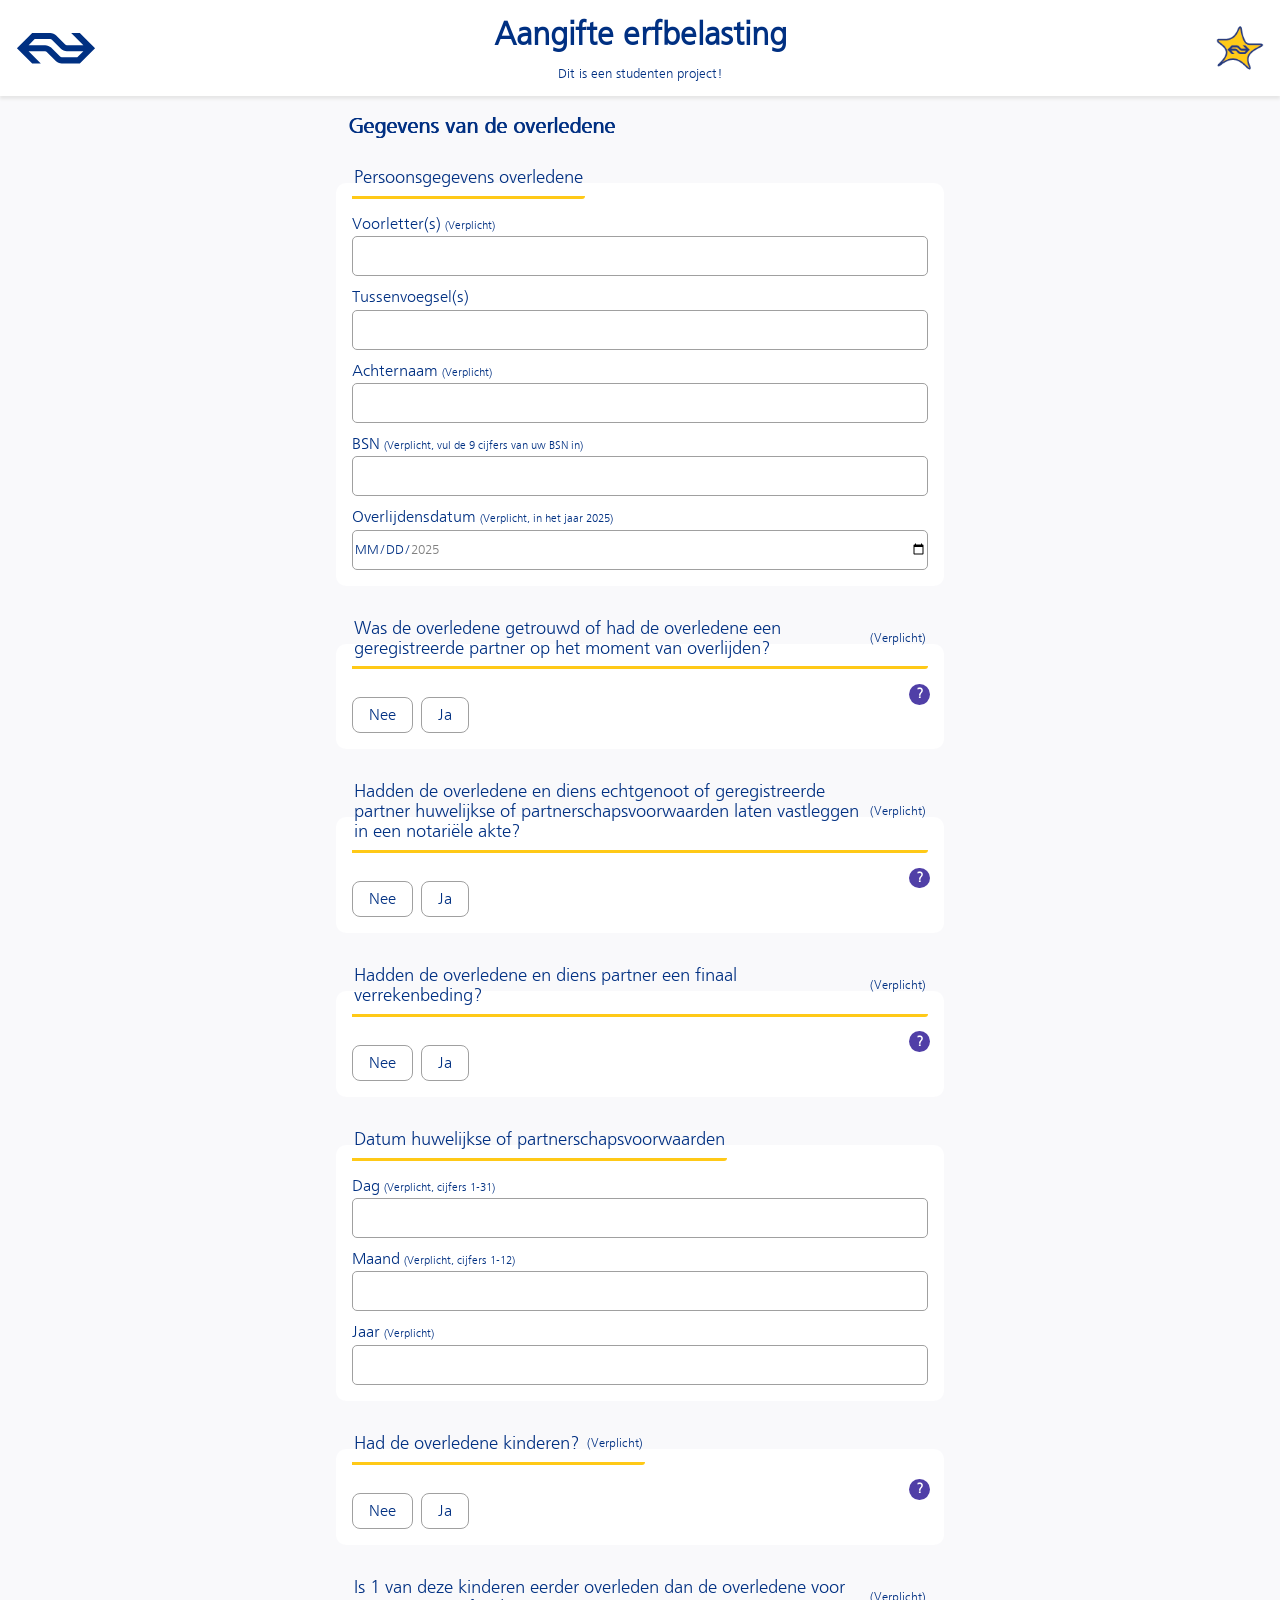
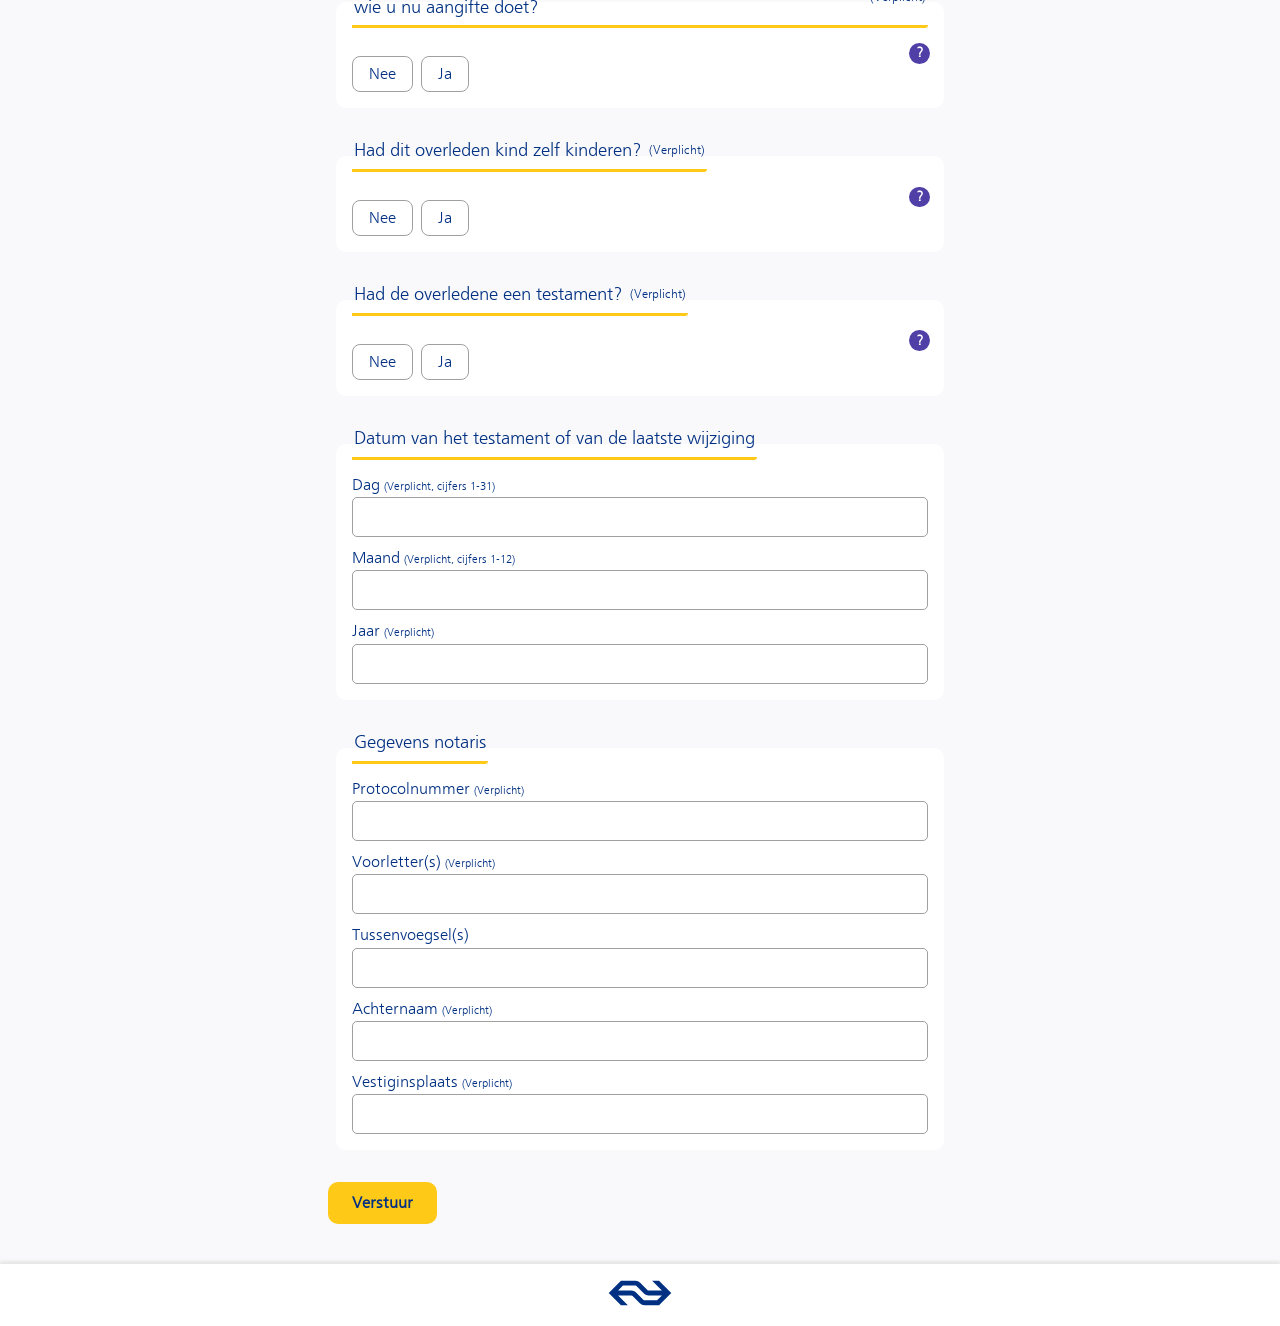
<file: index.html>
<!DOCTYPE html>
<html lang="nl">
<head>
    <meta charset="UTF-8">
    <meta name="viewport" content="width=device-width, initial-scale=1.0">
    <title>Erfbelasting formulier</title>
    <link rel="stylesheet" href="styles/styles.css">
    <link rel="icon" type="image/png" href="images/erficoon.png">
</head>


<body id="top">
    <header>

        <input type="checkbox" id="theme">
    
        <label for="theme">
            <svg class="nslogohead" viewBox="-2.04189744 -2.04189744 178.37648488 72.14704288">
                <path
                    d="M 76.19003,32.7088 C 72.73763,29.33945 68.00393,27.23954 62.8194,27.23954 L 26.08874,27.23954 L 39.67292,13.61977 L 74.23248,13.61977 C 75.69174,13.6435 77.05609,14.28415 78.01707,15.24513 L 98.07894,35.36632 C 101.53134,38.7238 106.25317,40.83558 111.47329,40.83558 L 148.23955,40.83558 L 134.63165,54.45535 L 100.10767,54.45535 C 98.62468,54.40789 97.28406,53.77911 96.31122,52.78254 L 76.19003,32.7088 z M 86.68959,62.43976 C 90.10639,65.89216 94.85196,68.06325 100.10767,68.06325 L 140.23141,68.06325 L 174.29269,34.03756 L 140.23141,0 L 121.00001,0 L 148.23955,27.23954 L 111.47329,27.23954 C 110.0259,27.23954 108.67351,26.65821 107.7243,25.73282 L 87.6387,5.64723 C 84.19817,2.15924 79.46447,0.01187 74.23248,0 L 34.04952,0 L 0,34.03756 L 34.04952,68.06325 L 53.29268,68.06325 L 26.08874,40.83558 L 62.8194,40.83558 C 64.27866,40.83558 65.59556,41.41691 66.5684,42.36602 L 86.68959,62.43976"
                    fill="currentColor"
                    fill-rule="evenodd"
                />
            </svg>
        </label>
    
        <h1>Aangifte erfbelasting</h1>
        <p>Dit is een studenten project!</p>

        <a href="samenvatting.html"> <img class="nsster" src="images/erficoon.png" alt=""></a>
    </header>

    <main>
        <section>
            <form id="erfbelastingForm" action="#" autocomplete="off">
                <fieldset>
                    <legend>Gegevens van de overledene</legend>

                    <fieldset id="gegevens-overledene" class="step"> 
                    <legend>Persoonsgegevens overledene</legend>
                        <label>
                            Voorletter(s) <span class="verplicht">(Verplicht)</span>
                            <input class="voornaam" type="text" name="voornaam" required>
                            <p class="error">Vul uw voorletters in</p>
                        </label>

                        <label>
                            Tussenvoegsel(s)
                            <input type="text" name="tussenvoegsel">
                        </label>
                        <label>
                            Achternaam <span class="verplicht">(Verplicht)</span>
                            <input type="text" name="achternaam" required>
                            <p class="error">Vul uw achternaam in</p>
                        </label>
                        <label>
                            BSN <span class="verplicht">(Verplicht, vul de 9 cijfers van uw BSN in)</span>
                            <input type="text" name="bsn" minlength="9" maxlength="9" pattern="[0-9]{9}" required>
                            <p class="error">Vul een geldig BSN in (9 cijfers)</p>
                        </label>
                        <label>
                            Overlijdensdatum <span class="verplicht">(Verplicht, in het jaar 2025)</span>
                            <input type="date" name="overlijdensdatum" min="2025-01-01" max="2025-12-31" required>
                            <p class="error">Kies de overlijdensdatum</p>
                        </label>
                    </fieldset>

                    <fieldset id="overledene-getrouwd" class="step">
                        <legend>
                            Was de overledene getrouwd of had de overledene een
                            geregistreerde partner op het moment van overlijden?
                            <span class="verplicht">(Verplicht)</span>
                        </legend>
                        <details name="help" class="help">
                            <summary></summary>
                            <p>Is er geen testament? En had de overledene een echtgenoot
                                of geregistreerde partner en kinderen? Dan gaat de hele
                                erfenis naar de echtgenoot of geregistreerde partner. De
                                kinderen krijgen hun deel van de erfenis nog niet, maar
                                krijgen een vordering op de andere ouder. Dat wil zeggen
                                dat die ouder een schuld heeft aan de kinderen. De kinderen
                                moeten wel aangifte doen voor de erfbelasting
                                (zie ook 2.1.4). <br><br>
                                <span>Huwelijkse voorwaarden of partnerschapsvoorwaarden</span> <br>
                                Echtgenoten en geregistreerde partners kunnen afspraken
                                maken over huwelijkse voorwaarden of partnerschapsvoorwaarden. Daarin regelen zij welke bezittingen en
                                schulden van hen allebei zijn en welke bezittingen en
                                schulden van 1 van hen zijn. Huwelijkse voorwaarden of
                                partnerschapsvoorwaarden zijn altijd in een notariële aktevastgelegd.</p>
                        </details>

                        <div class="radioflex" required>
                            
                            <label class="radioselect">
                                Nee
                                <input type="radio" id="getrouwdnee" name="getrouwd" value="nee" required>
                            </label>

                            <label class="radioselect">
                                Ja
                                <input type="radio" id="getrouwdja" name="getrouwd" value="ja">
                            </label>
                            <p class="error">Kies een optie</p>
                        </div>

                    </fieldset>

                    <fieldset id="overledene-akte" class="step">
                        <legend>
                            Hadden de overledene en diens echtgenoot of geregistreerde partner huwelijkse of partnerschapsvoorwaarden
                            laten vastleggen in een notariële akte? <span class="verplicht">(Verplicht)</span>
                        </legend>

                        <details name="help" class="help">
                            <summary></summary>
                            <p>Is er geen testament? En had de overledene een echtgenoot
                                of geregistreerde partner en kinderen? Dan gaat de hele
                                erfenis naar de echtgenoot of geregistreerde partner. De
                                kinderen krijgen hun deel van de erfenis nog niet, maar
                                krijgen een vordering op de andere ouder. Dat wil zeggen
                                dat die ouder een schuld heeft aan de kinderen. De kinderen
                                moeten wel aangifte doen voor de erfbelasting
                                (zie ook 2.1.4). <br><br>
                                <span>Huwelijkse voorwaarden of partnerschapsvoorwaarden</span> <br>
                                Echtgenoten en geregistreerde partners kunnen afspraken
                                maken over huwelijkse voorwaarden of partnerschapsvoorwaarden. Daarin regelen zij welke bezittingen en
                                schulden van hen allebei zijn en welke bezittingen en
                                schulden van 1 van hen zijn. Huwelijkse voorwaarden of
                                partnerschapsvoorwaarden zijn altijd in een notariële aktevastgelegd.</p>
                        </details>

                        <div class="radioflex">
                            <label class="radioselect">
                                Nee
                                <input type="radio" id="aktenee" name="akte" value="nee" required>
                            </label>

                            <label class="radioselect">
                                Ja
                                <input type="radio" id="akteja" name="akte" value="ja">
                            </label>
                            <p class="error">Kies een optie</p>
                        </div>
                    </fieldset>

                    <fieldset id="overledene-verrekenbeding" class="step">
                        <legend>Hadden de overledene en diens partner een finaal verrekenbeding? <span class="verplicht">(Verplicht)</span></legend>

                        <details name="help" class="help">
                            <summary></summary>
                            <p>Is er geen testament? En had de overledene een echtgenoot
                                of geregistreerde partner en kinderen? Dan gaat de hele
                                erfenis naar de echtgenoot of geregistreerde partner. De
                                kinderen krijgen hun deel van de erfenis nog niet, maar
                                krijgen een vordering op de andere ouder. Dat wil zeggen
                                dat die ouder een schuld heeft aan de kinderen. De kinderen
                                moeten wel aangifte doen voor de erfbelasting
                                (zie ook 2.1.4). <br><br>
                                <span>Huwelijkse voorwaarden of partnerschapsvoorwaarden</span> <br>
                                Echtgenoten en geregistreerde partners kunnen afspraken
                                maken over huwelijkse voorwaarden of partnerschapsvoorwaarden. Daarin regelen zij welke bezittingen en
                                schulden van hen allebei zijn en welke bezittingen en
                                schulden van 1 van hen zijn. Huwelijkse voorwaarden of
                                partnerschapsvoorwaarden zijn altijd in een notariële aktevastgelegd.</p>
                        </details>

                        <div class="radioflex">
                            <label class="radioselect">
                                Nee
                                <input type="radio" id="verrekenbedingnee" name="verrekenbeding" value="nee" required>
                            </label>

                            <label class="radioselect">
                                Ja
                                <input type="radio" id="verrekenbedingja" name="verrekenbeding" value="ja">
                            </label>
                            <p class="error">Kies een optie</p>
                        </div>
                    </fieldset>

                    <fieldset id="partnerschapsvoorwaarden" class="step">
                        <legend>Datum huwelijkse of partnerschapsvoorwaarden</legend>
                        <label>
                            Dag <span class="verplicht">(Verplicht, cijfers 1-31)</span>

                            <!-- https://chatgpt.com/share/69b9227c-2694-8002-90d8-36253e97aa42 reg expression laten generen door chatgpt-->
                            <input 
                                type="text" 
                                name="dagpartnerschapsvoorwaarden" 
                                pattern="^(0?[1-9]|[12][0-9]|3[01])$" 
                                maxlength="2" 
                                required>
                                <p class="error">Vul de cijfers van de dag van het testament of van de laatste wijziging in, tussen 1-31</p>
                            </label>
                            
                            <label>
                                Maand <span class="verplicht">(Verplicht, cijfers 1-12)</span>
                                <input 
                                type="text" 
                                name="maandpartnerschapsvoorwaarden" 
                                pattern="^(0?[1-9]|1[0-2])$" 
                                maxlength="2" 
                                required>
                                <p class="error">Vul de cijfers van de maand van het testament of van de laatste wijziging in, tussen 1-12</p>
                            </label>
                            
                            <label>
                                Jaar <span class="verplicht">(Verplicht)</span>
                                <input 
                                type="text" 
                                name="jaarpartnerschapsvoorwaarden" 
                                pattern="^\d{4}$" 
                                maxlength="4" 
                                required>
                                <p class="error">Vul een geldig jaartal van het testament of van de laatste wijziging in</p>
                            </label>
                    </fieldset>

                    <fieldset id="overledene-kinderen" class="step">
                        <legend>Had de overledene kinderen? <span class="verplicht">(Verplicht)</span></legend>

                        <details name="help" class="help">
                            <summary></summary>
                            <p>Is er geen testament? En had de overledene een echtgenoot
                                of geregistreerde partner en kinderen? Dan gaat de hele
                                erfenis naar de echtgenoot of geregistreerde partner. De
                                kinderen krijgen hun deel van de erfenis nog niet, maar
                                krijgen een vordering op de andere ouder. Dat wil zeggen
                                dat die ouder een schuld heeft aan de kinderen. De kinderen
                                moeten wel aangifte doen voor de erfbelasting
                                (zie ook 2.1.4). <br><br>
                                <span>Huwelijkse voorwaarden of partnerschapsvoorwaarden</span> <br>
                                Echtgenoten en geregistreerde partners kunnen afspraken
                                maken over huwelijkse voorwaarden of partnerschapsvoorwaarden. Daarin regelen zij welke bezittingen en
                                schulden van hen allebei zijn en welke bezittingen en
                                schulden van 1 van hen zijn. Huwelijkse voorwaarden of
                                partnerschapsvoorwaarden zijn altijd in een notariële aktevastgelegd.</p>
                        </details>

                        <div class="radioflex">
                            <label class="radioselect">
                                Nee
                                <input type="radio" id="kinderennee" name="kinderen" value="nee" required>
                            </label>

                            <label class="radioselect">
                                Ja
                                <input type="radio" id="kinderenja" name="kinderen" value="ja">
                            </label>
                            <p class="error">Kies een optie</p>
                        </div>
                    </fieldset>

                    <fieldset id="kinderen-overleden" class="step">
                        <legend>Is 1 van deze kinderen eerder overleden dan de overledene voor wie u nu aangifte doet? <span class="verplicht">(Verplicht)</span></legend>

                        <details name="help" class="help">
                            <summary></summary>
                            <p>Is er geen testament? En had de overledene een echtgenoot
                                of geregistreerde partner en kinderen? Dan gaat de hele
                                erfenis naar de echtgenoot of geregistreerde partner. De
                                kinderen krijgen hun deel van de erfenis nog niet, maar
                                krijgen een vordering op de andere ouder. Dat wil zeggen
                                dat die ouder een schuld heeft aan de kinderen. De kinderen
                                moeten wel aangifte doen voor de erfbelasting
                                (zie ook 2.1.4). <br><br>
                                <span>Huwelijkse voorwaarden of partnerschapsvoorwaarden</span> <br>
                                Echtgenoten en geregistreerde partners kunnen afspraken
                                maken over huwelijkse voorwaarden of partnerschapsvoorwaarden. Daarin regelen zij welke bezittingen en
                                schulden van hen allebei zijn en welke bezittingen en
                                schulden van 1 van hen zijn. Huwelijkse voorwaarden of
                                partnerschapsvoorwaarden zijn altijd in een notariële aktevastgelegd.</p>
                        </details>

                        <div class="radioflex">
                            <label class="radioselect">
                                Nee
                                <input type="radio" id="eerderoverledennee" name="eerderoverleden" value="nee" required>
                            </label>

                            <label class="radioselect">
                                Ja
                                <input type="radio" id="eerderoverledenja" name="eerderoverleden" value="ja">
                            </label>
                            <p class="error">Kies een optie</p>
                        </div>
                    </fieldset>

                    <fieldset id="kinderen-kind" class="step">
                        <legend>Had dit overleden kind zelf kinderen? <span class="verplicht">(Verplicht)</span></legend>

                        <details name="help" class="help">
                            <summary></summary>
                            <p>Is er geen testament? En had de overledene een echtgenoot
                                of geregistreerde partner en kinderen? Dan gaat de hele
                                erfenis naar de echtgenoot of geregistreerde partner. De
                                kinderen krijgen hun deel van de erfenis nog niet, maar
                                krijgen een vordering op de andere ouder. Dat wil zeggen
                                dat die ouder een schuld heeft aan de kinderen. De kinderen
                                moeten wel aangifte doen voor de erfbelasting
                                (zie ook 2.1.4). <br><br>
                                <span>Huwelijkse voorwaarden of partnerschapsvoorwaarden</span> <br>
                                Echtgenoten en geregistreerde partners kunnen afspraken
                                maken over huwelijkse voorwaarden of partnerschapsvoorwaarden. Daarin regelen zij welke bezittingen en
                                schulden van hen allebei zijn en welke bezittingen en
                                schulden van 1 van hen zijn. Huwelijkse voorwaarden of
                                partnerschapsvoorwaarden zijn altijd in een notariële aktevastgelegd.</p>
                        </details>

                        <div class="radioflex">
                            <label class="radioselect">
                                Nee
                                <input type="radio" id="kindkindnee" name="kindkind" value="nee" required>
                            </label>

                            <label class="radioselect">
                                Ja
                                <input type="radio" id="kindkindja" name="kindkind" value="ja">
                            </label>
                            <p class="error">Kies een optie</p>
                        </div>
                    </fieldset>

                    <fieldset id="overledene-testament" class="step">
                        <legend>Had de overledene een testament? <span class="verplicht">(Verplicht)</span></legend>

                        <details name="help" class="help">
                            <summary></summary>
                            <p>Is er geen testament? En had de overledene een echtgenoot
                                of geregistreerde partner en kinderen? Dan gaat de hele
                                erfenis naar de echtgenoot of geregistreerde partner. De
                                kinderen krijgen hun deel van de erfenis nog niet, maar
                                krijgen een vordering op de andere ouder. Dat wil zeggen
                                dat die ouder een schuld heeft aan de kinderen. De kinderen
                                moeten wel aangifte doen voor de erfbelasting
                                (zie ook 2.1.4). <br><br>
                                <span>Huwelijkse voorwaarden of partnerschapsvoorwaarden</span> <br>
                                Echtgenoten en geregistreerde partners kunnen afspraken
                                maken over huwelijkse voorwaarden of partnerschapsvoorwaarden. Daarin regelen zij welke bezittingen en
                                schulden van hen allebei zijn en welke bezittingen en
                                schulden van 1 van hen zijn. Huwelijkse voorwaarden of
                                partnerschapsvoorwaarden zijn altijd in een notariële aktevastgelegd.</p>
                        </details>

                        <div class="radioflex">
                            <label class="radioselect">
                                Nee
                                <input type="radio" id="testamentnee" name="testament" value="nee" required>
                            </label>

                            <label class="radioselect">
                                Ja
                                <input type="radio" id="testamentja" name="testament" value="ja">
                            </label>
                            <p class="error">Kies een optie</p>
                        </div>
                    </fieldset>

                    <fieldset id="datum-testament" class="step">
                        <legend>Datum van het testament of van de laatste wijziging</legend>
                        <label>
                            Dag <span class="verplicht">(Verplicht, cijfers 1-31)</span>
                                <input 
                                type="text" 
                                name="dagtestament" 
                                pattern="^(0?[1-9]|[12][0-9]|3[01])$" 
                                maxlength="2" 
                                required>
                                <p class="error">Vul de cijfers van de dag van het testament of van de laatste wijziging in, tussen 1-31</p>
                            </label>
                            
                            <label>
                                Maand <span class="verplicht">(Verplicht, cijfers 1-12)</span>
                                <input 
                                type="text" 
                                name="maandtestament" 
                                pattern="^(0?[1-9]|1[0-2])$" 
                                maxlength="2" 
                                required>
                                <p class="error">Vul de cijfers van de maand van het testament of van de laatste wijziging in, tussen 1-12</p>
                            </label>
                            
                            <label>
                                Jaar <span class="verplicht">(Verplicht)</span>
                                <input 
                                type="text" 
                                name="jaartestament" 
                                pattern="^\d{4}$" 
                                maxlength="4" 
                                required>
                                <p class="error">Vul een geldig jaartal van het testament of van de laatste wijziging in </p>
                            </label>
                    </fieldset>

                    <fieldset id="gegevens-notaris" class="step">
                        <legend>Gegevens notaris</legend>

                        <label>
                            Protocolnummer <span class="verplicht">(Verplicht)</span>
                            <input type="number" name="Protocolnummer" minlength="6" maxlength="6" required>
                            <p class="error">Vul het protocolnummer van de notaris in</p>
                        </label>
                        <label>
                            Voorletter(s) <span class="verplicht">(Verplicht)</span>
                            <input type="text" name="voornaamnotaris" class="voornaam" required>
                            <p class="error">Vul de voorletter(s) van de notaris in</p>
                        </label>
                        <label>
                            Tussenvoegsel(s)
                            <input type="text" name="tussenvoegselnotaris">
                        </label>
                        <label>
                            Achternaam <span class="verplicht">(Verplicht)</span>
                            <input type="text" name="achternaamnotaris" required>
                            <p class="error">Vul de achternaam van de notaris in</p>
                        </label>
                        <label>
                            Vestiginsplaats <span class="verplicht">(Verplicht)</span>
                            <input list="steden" id="steden-lijst" name="steden-lijst" required>
                            <p class="error">Vul de vestiginsplaats van de notaris in</p>
                            <!-- stedenlijst laten genereren door chatgpt -->
                            <datalist id="steden">
                                <option value="Amsterdam"></option>
                                <option value="Haarlem"></option>
                                <option value="Alkmaar"></option>
                                <option value="Hilversum"></option>
                                <option value="Zaandam"></option>
                                <option value="Hoorn"></option>
                                <option value="Den Helder"></option>
                                <option value="Heerhugowaard"></option>
                                <option value="Purmerend"></option>
                                <option value="Schagen"></option>
                                <option value="Beverwijk"></option>
                                <option value="Heemskerk"></option>
                                <option value="Castricum"></option>
                                <option value="IJmuiden"></option>
                                <option value="Zandvoort"></option>
                                <option value="Bloemendaal"></option>
                                <option value="Lisse"></option>
                                <option value="Aalsmeer"></option>
                                <option value="Amstelveen"></option>
                                <option value="Uithoorn"></option>
                                <option value="Krommenie"></option>
                                <option value="Wormerveer"></option>
                                <option value="Volendam"></option>
                                <option value="Edam"></option>
                                <option value="Monnickendam"></option>
                                <option value="Weesp"></option>
                                <option value="Naarden"></option>
                                <option value="Bussum"></option>
                                <option value="Huizen"></option>
                                <option value="Laren"></option>
                                <option value="Blaricum"></option>
                                <option value="Wieringerwerf"></option>
                        </datalist>
                        </label>

                    </fieldset>
                    <button type="submit">Verstuur</button>
            </form>
        </section>
    </main>

    <footer>
        <div>
            <a href="#top" aria-label="Back to top">
                <svg class="nslogo" viewBox="-2.04189744 -2.04189744 178.37648488 72.14704288">
                    <path
                    d="M 76.19003,32.7088 C 72.73763,29.33945 68.00393,27.23954 62.8194,27.23954 L 26.08874,27.23954 L 39.67292,13.61977 L 74.23248,13.61977 C 75.69174,13.6435 77.05609,14.28415 78.01707,15.24513 L 98.07894,35.36632 C 101.53134,38.7238 106.25317,40.83558 111.47329,40.83558 L 148.23955,40.83558 L 134.63165,54.45535 L 100.10767,54.45535 C 98.62468,54.40789 97.28406,53.77911 96.31122,52.78254 L 76.19003,32.7088 z M 86.68959,62.43976 C 90.10639,65.89216 94.85196,68.06325 100.10767,68.06325 L 140.23141,68.06325 L 174.29269,34.03756 L 140.23141,0 L 121.00001,0 L 148.23955,27.23954 L 111.47329,27.23954 C 110.0259,27.23954 108.67351,26.65821 107.7243,25.73282 L 87.6387,5.64723 C 84.19817,2.15924 79.46447,0.01187 74.23248,0 L 34.04952,0 L 0,34.03756 L 34.04952,68.06325 L 53.29268,68.06325 L 26.08874,40.83558 L 62.8194,40.83558 C 64.27866,40.83558 65.59556,41.41691 66.5684,42.36602 L 86.    68959,62.43976"
                        fill="currentColor"
                        fill-rule="evenodd"
                        />
                    </svg>
                </a>
            </div>
            <img src="images/nstrein.png" alt="">
    </footer>

    <script src="script/main.js"></script>
    <script src="script/form.js"></script>
</body>
</html>
</file>
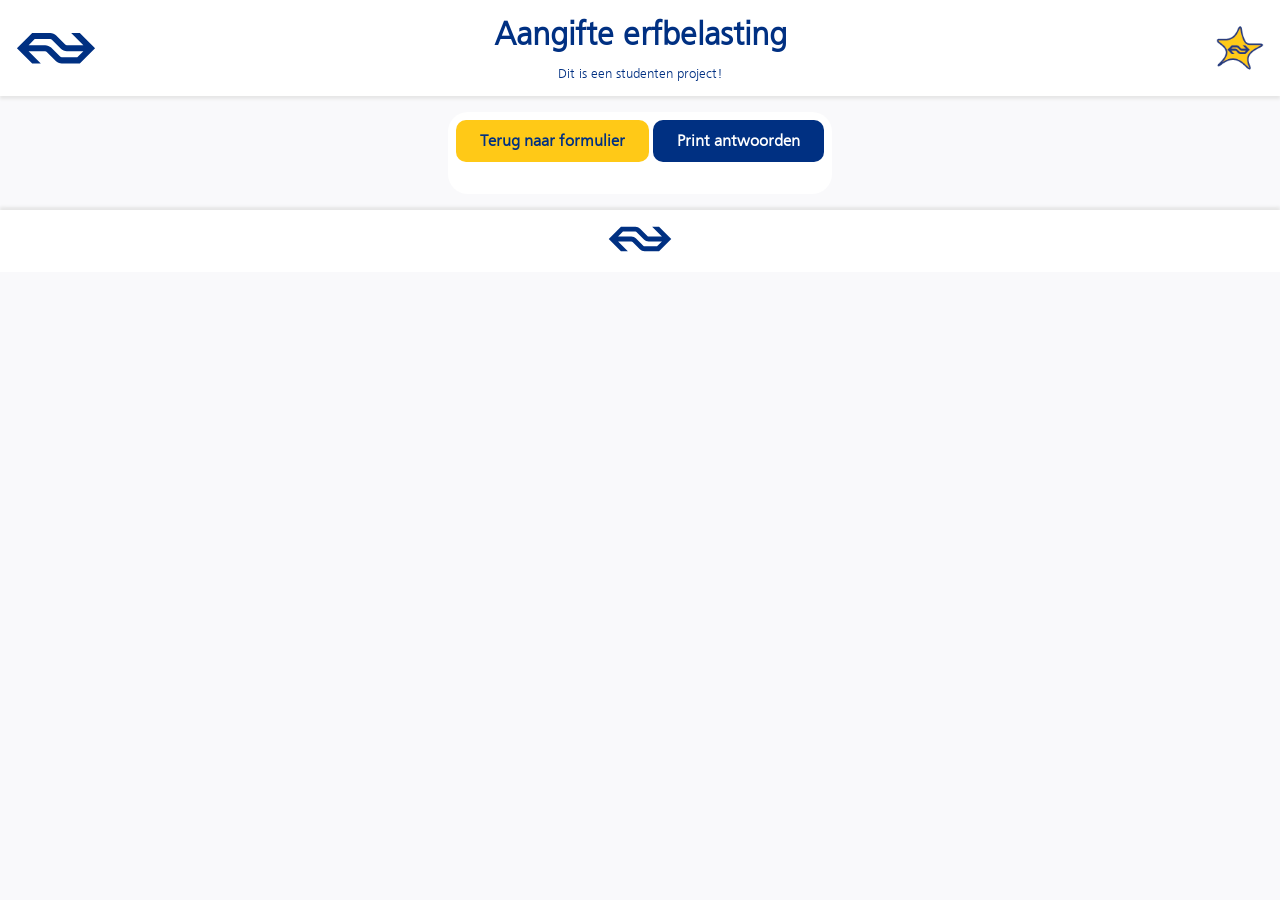
<file: samenvatting.html>
<!DOCTYPE html>
<html lang="nl">
<head>
    <meta charset="UTF-8">
    <meta name="viewport" content="width=device-width, initial-scale=1.0">
    <title>Erfbelasting formulier</title>
    <link rel="stylesheet" href="styles/styles.css">
    <link rel="icon" type="image/png" href="images/erficoon.png">
</head>
<body>
    <header>

        <input type="checkbox" id="theme">
    
        <label for="theme">
            <svg class="nslogohead" viewBox="-2.04189744 -2.04189744 178.37648488 72.14704288">
                <path
                    d="M 76.19003,32.7088 C 72.73763,29.33945 68.00393,27.23954 62.8194,27.23954 L 26.08874,27.23954 L 39.67292,13.61977 L 74.23248,13.61977 C 75.69174,13.6435 77.05609,14.28415 78.01707,15.24513 L 98.07894,35.36632 C 101.53134,38.7238 106.25317,40.83558 111.47329,40.83558 L 148.23955,40.83558 L 134.63165,54.45535 L 100.10767,54.45535 C 98.62468,54.40789 97.28406,53.77911 96.31122,52.78254 L 76.19003,32.7088 z M 86.68959,62.43976 C 90.10639,65.89216 94.85196,68.06325 100.10767,68.06325 L 140.23141,68.06325 L 174.29269,34.03756 L 140.23141,0 L 121.00001,0 L 148.23955,27.23954 L 111.47329,27.23954 C 110.0259,27.23954 108.67351,26.65821 107.7243,25.73282 L 87.6387,5.64723 C 84.19817,2.15924 79.46447,0.01187 74.23248,0 L 34.04952,0 L 0,34.03756 L 34.04952,68.06325 L 53.29268,68.06325 L 26.08874,40.83558 L 62.8194,40.83558 C 64.27866,40.83558 65.59556,41.41691 66.5684,42.36602 L 86.68959,62.43976"
                    fill="currentColor"
                    fill-rule="evenodd"
                />
            </svg>
        </label>
    
        <h1>Aangifte erfbelasting</h1>
        <p>Dit is een studenten project!</p>

        <a href="samenvatting.html"> <img class="nsster" src="images/erficoon.png" alt=""></a>
    </header>

    <main class="samenvatting">
        <section id="summary">
            <div id="summaryContent"></div>

            <a class="terugform" href="index.html">Terug naar formulier</a>
            <button class="print" onclick="window.print()">Print antwoorden</button>

        </section>

    </main>
    <footer>
        <div>
            <a href="#top" aria-label="Back to top">
                <svg class="nslogo" viewBox="-2.04189744 -2.04189744 178.37648488 72.14704288">
                    <path
                    d="M 76.19003,32.7088 C 72.73763,29.33945 68.00393,27.23954 62.8194,27.23954 L 26.08874,27.23954 L 39.67292,13.61977 L 74.23248,13.61977 C 75.69174,13.6435 77.05609,14.28415 78.01707,15.24513 L 98.07894,35.36632 C 101.53134,38.7238 106.25317,40.83558 111.47329,40.83558 L 148.23955,40.83558 L 134.63165,54.45535 L 100.10767,54.45535 C 98.62468,54.40789 97.28406,53.77911 96.31122,52.78254 L 76.19003,32.7088 z M 86.68959,62.43976 C 90.10639,65.89216 94.85196,68.06325 100.10767,68.06325 L 140.23141,68.06325 L 174.29269,34.03756 L 140.23141,0 L 121.00001,0 L 148.23955,27.23954 L 111.47329,27.23954 C 110.0259,27.23954 108.67351,26.65821 107.7243,25.73282 L 87.6387,5.64723 C 84.19817,2.15924 79.46447,0.01187 74.23248,0 L 34.04952,0 L 0,34.03756 L 34.04952,68.06325 L 53.29268,68.06325 L 26.08874,40.83558 L 62.8194,40.83558 C 64.27866,40.83558 65.59556,41.41691 66.5684,42.36602 L 86.    68959,62.43976"
                        fill="currentColor"
                        fill-rule="evenodd"
                        />
                    </svg>
                </a>
            </div>
            <img src="images/nstrein.png" alt="">
    </footer>

    <script src="script/summary.js"></script>
</body>
</html>
</file>
<file: styles/styles.css>
@font-face {
    font-family: 'nstype';
    src: url('../fonts/nssans-regular.woff2') format('woff2');
}

* {
    box-sizing: border-box;
    font-family: Arial, Helvetica, sans-serif;
    margin: 0;
    font-family: 'nstype', Arial, Helvetica, sans-serif;
}

:root {
    color-scheme: light;
    --white-bg:light-dark(#ffffff, #111d2d);
    --white-bg-print:light-dark(#ffffffea, #111d2dc0);
    --grey-bg:light-dark(#f4f4f887, #142236);
    --print-button:light-dark(#003082, #0063d3);
    --print-button-hover:light-dark(#0063d3, #003082);
    --ns-yellow:light-dark(#ffc917, #c1970e);
    --ns-yellow-hover: #e7b81d;
    --invalid-input: light-dark(#9b2929, #ea3131);
    --ns-blue-text:light-dark(#003082, #f1f1f1);
    --ns-blue-link:#0063d3;
    --ns-green-progress: #00a888;
    --ns-darkpurple-infotext: light-dark(#503fa7, #a39bc9);
    --ns-darkpurple-infohover: #7e69e3;
    --ns-darkpurple-bg-border:light-dark(#7163b738, #7163b7bc);
    --ns-darkpurple-bg: light-dark(#c0b9e433, #4f467bbb);
    --ns-darkpurple-bg-bigscreen: light-dark(#efecff, #7e72c471);
    --ns-lightpurple-info: #f5f3fe;
    --ns-lightpurple-infoborder:#dcd6fb;
    --boxshadow: light-dark(#e6e6e6, #111e32);
    
    &:has(#theme:checked) {
        color-scheme: dark;
    }
}

/* ************************************************

header and footer styling 'v'

************************************************ */

header input[type="checkbox"] {
    display: none;
}

body {
    background-color: var(--grey-bg);
    color: var(--ns-blue-text);
    overflow-x: clip;
}

main {
    display: flex;
    justify-content: center;
}

header, footer {
    margin: 0;
    padding: 0;
    display: flex;
    flex-direction: column;
    align-items: center;

    h1 {
        font-size: 2em;
        padding: 0;
        margin: .5em 0 0 0;

        @media (max-width: 500px) {
            font-size: 1.8em;
        }
    }

    p {
        font-size: 0.8em;
        padding: 0;
        margin: 1em 0 .2em 0;
    }
}

header {
    box-shadow: 0px 3px 3px var(--boxshadow);
    background-color: var(--white-bg);
    position: sticky;
    top: 0;
    z-index: 9999;
    height: 6em;
}

.nsster {
    position: absolute;
    width: 3em;
    top: 1.5em;
    right: 1em;
    transition: 200ms;


    @media (max-width: 700px) {
        width: 2.5em;
    }

    @media (max-width: 500px) {
        width: 2em;
        transition: 200ms;
        top: 3em;
    }
}

.nsster:hover {
    transform: rotate(20deg);
}


.nslogohead {
    position: absolute;
    left: 1em;
    top: 1em;;
    display: block;
    width: 5em;
    height: auto;
    margin-top: 1em;


    @media (max-width: 700px) {
        width: 3em;
        transition: 200ms;
        top: 1.5em;
    }

    @media (max-width: 500px) {
        width: 2em;
        transition: 200ms;
        top: 3em;
    }
}

footer {
    padding: 1em;
    box-shadow: 0px -3px 3px var(--boxshadow);
    background-color: var(--white-bg);
}

footer img {
    width: 10em;
    position: absolute;
    right: -20em;
    transition: 2s;

    @media (max-width: 500px) {
        display: none;
    }
}

footer:hover img {
    transform: translateX(-200em);
}

.nslogo {
    width: 4em;
    color: var(--ns-blue-text);
    transition: 200ms;

    @media (max-width: 500px) {
        width: 2.3em;

    }
}

footer a:hover .nslogo {
    color: var(--ns-yellow);
}


/* ************************************************

form styling 'v'

************************************************ */

form {
    margin-bottom: 1em;
    width: 100%;
    max-width: 40em;
}


fieldset {
    border: none;
    padding: 0;
    margin: .5em;
    
}

/* First legend on page */
form > fieldset > legend {
padding: 0;
font-size: 1.3em;
padding: 0.5em 0 1em 1em;
text-shadow: 
    0.3px 0 currentColor,
    -0.3px 0 currentColor;

    @media (max-width: 500px) {
        font-size: 1.2em;
    }
}


fieldset > fieldset{
    display: grid;
    gap: 0.75rem;
    padding: 1em;
    background-color: var(--white-bg);
    border: none;
    border-radius: 10px;
    margin-bottom: 2em;

    legend {
        font-size: 1.1em;
        padding-bottom: .5em;
        border-bottom: 3px solid var(--ns-yellow);
        border-bottom-right-radius: 3px;
        text-shadow: 
            0.3px 0 inherit,
            -0.3px 0 inherit;

            @media (max-width: 500px) {
                font-size: 1em;
            }
    }
}

label {
    cursor: pointer;
}

label:has(input[type="text"], input[type="number"], input[type="date"], label:has(datalist)) {
    margin-bottom: .5em;
    display: flex;
    flex-direction: column;
    gap: 0.25rem;

    @media (max-width: 500px) {
        font-size: .9em;
    }
}

.verplicht {
    font-size: .7em;
}

/* *****************************************************************

Styling for radio buttons in labels + CSS validation 'v'

******************************************************************** */

input[type="text"]:not(.voornaam), input[type="number"], label:has(datalist) input {
    text-transform: capitalize;
}

input[type="text"], input[type="number"], input[type="date"], label:has(datalist) input {
    appearance: none;
    width: min(100%, 44em);
    height: 3em;
    background-color: var(--white-bg);
    border: 1px solid rgb(160, 160, 160);
    border-radius: 5px;
    margin-top: .25em;
    color: var(--ns-blue-text);


        &:focus {
            outline: none;
            border-color: var(--ns-yellow);
            box-shadow: 0 0 0 2px var(--ns-yellow);
            transition: 200ms;
        }

        &:user-valid{
            border-color: var(--ns-green-progress);
            box-shadow: 0 0 0 2px var(--ns-green-progress);
            transition: 200ms;
        }

        &:user-invalid{
            border-color: var(--invalid-input);
            box-shadow: 0 0 0 2px var(--invalid-input);
            transition: 200ms;
        }

        @media (max-width: 500px) {
            height: 2.3em;
        }
}

.voornaam, input[type="date"] {
    text-transform: uppercase;

}

/* *****************************************************************

Specific styling for radio buttons in labels + CSS validation 'v'

******************************************************************** */
.radioselect {
    display: inline-flex;
    justify-content: center;
    align-items: center;
    padding: 0.5rem 1rem;
    border: 1px solid #a0a0a0;
    border-radius: 0.5rem;
    cursor: pointer;
    position: relative;

        &:hover {
            border: 2px solid var(--ns-yellow);
            border-color: var(--ns-yellow);
        }

        @media (max-width: 500px) {
            font-size: 0.9em;
        }
}

.radioselect input[type="radio"] {
    appearance: none;
    position: absolute;
}

.radioselect:has(input:checked) {
    border-color: var(--ns-yellow);
    border: 2px solid var(--ns-yellow);
}

.radioselect:has(input:user-invalid) {
    border: 2px solid var(--invalid-input);
    border-color: var(--invalid-input);
}

.radioselect:has(input:user-valid:checked) {
    border: 2px solid var(--ns-green-progress);
    border-color: var(--ns-green-progress);
}

.radioflex {
    display: flex;
    gap: .5em;
    align-items: center;
}

fieldset:has(input[type="radio"]) {
    position: relative;
}

fieldset:has(input[type="radio"]) legend {
    display: flex;
    align-items: center;
    gap: 0.5rem;
}

/* ************************************************

Extra information in details element 'v'

************************************************ */

fieldset:has(input[type="radio"]) details.help summary {
    position: absolute;
    top: 1em;
    right: 1em;
    list-style: none;
    font-size: 0.9rem;
    width: 1.3rem;
    height: 1.3rem;
    border-radius: 50%;
    background-color: var(--ns-darkpurple-infotext);
    display: inline-flex;
    justify-content: center;
    align-items: center;
    cursor: pointer;

    &:hover {
        background-color: var(--ns-darkpurple-infohover);
        transition: 200ms;
    }

}

fieldset:has(input[type="radio"]) details.help p {
    margin-top: 0.5rem;
}

.help summary::before {
    content: "?";
}

.help summary {
    list-style: none;
    width: 1.5rem;
    height: 1.5rem;
    border-radius: 50%;
    color: white;
    font-weight: bold;
    font-size: 1rem;
    text-align: center;
    line-height: 1.5rem;
    cursor: pointer;
    display: inline-block;
    padding: 0;
}

details span {
    text-shadow: 
    0.3px 0 inherit,
    -0.3px 0 inherit;
}

.help p {
    font-size: .9em;
    color: var(--ns-darkpurple-infotext);
    margin: 1em;
    padding: 1em;
    background-color: var(--ns-darkpurple-bg);
    border: 1px solid var(--ns-darkpurple-bg-border);
    border-radius: 10px;

    @media (min-width: 1280px) {
        background-color: var(--ns-darkpurple-bg-bigscreen);
        width: 20em;
        position: absolute;
        top: -2em;
        right: -23em;
    }
}

details[open] summary {
    background-color: var(--ns-green-progress);
    transform: translateY(10px);

    @media (min-width: 1280px) {
        transform: translateY(0px);
    }
}

details[open] summary::before {
    content: "×";
}

/* ************************************************

CSS validation message 'v'

************************************************ */


/* https://codepen.io/3hos15/pen/PwGGGRM  code uit workshop van Victor zelf over getypt*/
.error {
    color: #ef6565;
    display: none;
    font-size: .8em;
    margin-top: .3em;
}

label:has(input:user-invalid) .error {
    display:block;
}

div:has(input:user-invalid) .error {
    display: block;
}

/* ******************************

Button styling 'v'

********************************* */


button[type="submit"], .terugform, .print{
    background-color: var(--ns-yellow);
    color: var(--ns-blue-text);
    border: none;
    width: fit-content;
    border-radius: 10px;
    padding: 0.75em 1.5em;
    margin-bottom: 1.5em;
    font-size: 1em;
    cursor: pointer;
    font-weight: 600;

        &:hover:not(.print) {
            background-color: var(--ns-yellow-hover);
        }

        @media (max-width: 500px) {
            width: 100%;
            padding: 0.75em;
        }
}




/* ************************************************

prog disclosure

************************************************ */

/* Geinspireerd door code van Jean-Carlos */
#overledene-getrouwd:has(input[value="nee"]:checked) ~ #overledene-akte,
#overledene-getrouwd:has(input[value="nee"]:checked) ~ #overledene-verrekenbeding,
#overledene-getrouwd:has(input[value="nee"]:checked) ~ #partnerschapsvoorwaarden {
    display: none;
}

#overledene-akte:has(input[value="nee"]:checked) ~ #overledene-verrekenbeding,
#overledene-akte:has(input[value="nee"]:checked) ~ #partnerschapsvoorwaarden {
    display: none;
}

#overledene-kinderen:has(input[value="nee"]:checked) ~ #kinderen-overleden,
#overledene-kinderen:has(input[value="nee"]:checked) ~ #kinderen-kind {
    display: none;
}

#overledene-testament:has(input[value="nee"]:checked) ~ #datum-testament,
#overledene-testament:has(input[value="nee"]:checked) ~ #gegevens-notaris {
    display: none;
}


/* ************************************************

SUMMARY PAGE

************************************************ */


.samenvatting {

    main {
        display: flex;
        justify-content: center;
    }


    #summary {
        margin-bottom: 1em;
        max-width: 40em;
        padding: em;
    }
    section {
        margin-top: 1em;
        margin-bottom: 2em;
        background-color: var(--white-bg);
        padding: .5em;
        border-radius: 20px;
    }
    h2 {
        font-size: 1.5em;
        padding: 0;
        margin: .5em 0 0 0;

        @media (max-width: 500px) {
            font-size: 1.3em;
        }
    }

    p {
        margin: 0.5em 0;
    }


    @media print {
        * {
            margin: 0;
            padding: 0;
        }
    
        body > * {
            display: none;
        }
    
        section {
            background-color: var(--white-bg-print);
        }

        #summaryContent, #summaryContent * {
            display: block;
        }
    
        a, button {
            display: none;
        }
    
        #summaryContent {
            background-image: url("../images/nstrein.png");
            background-repeat: repeat;
            background-size: 4em 2em;
            padding: 1.25em;
        }
    }
}


.terugform {
    text-decoration: none;
}

.print {
    background-color: var(--print-button);
    color: white;
}

.print:hover {
    background-color: var(--print-button-hover);
}
</file>
